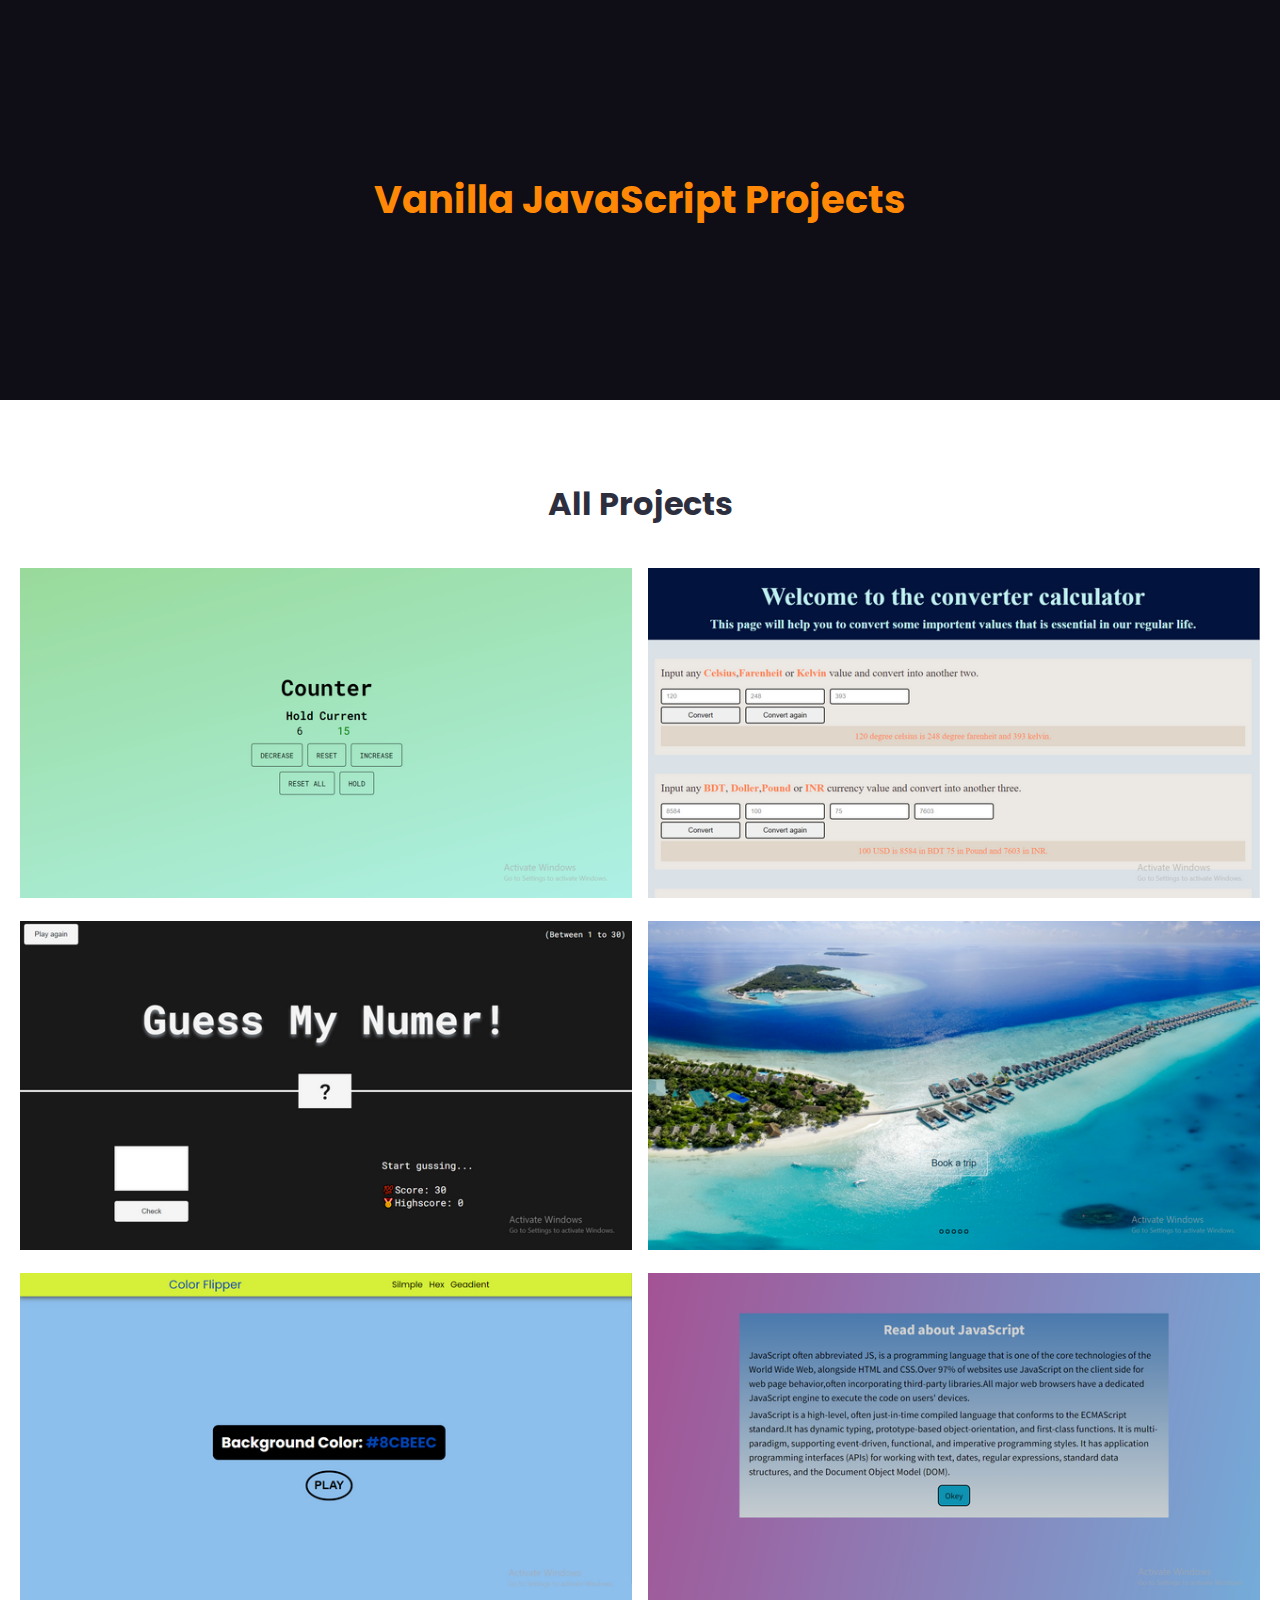
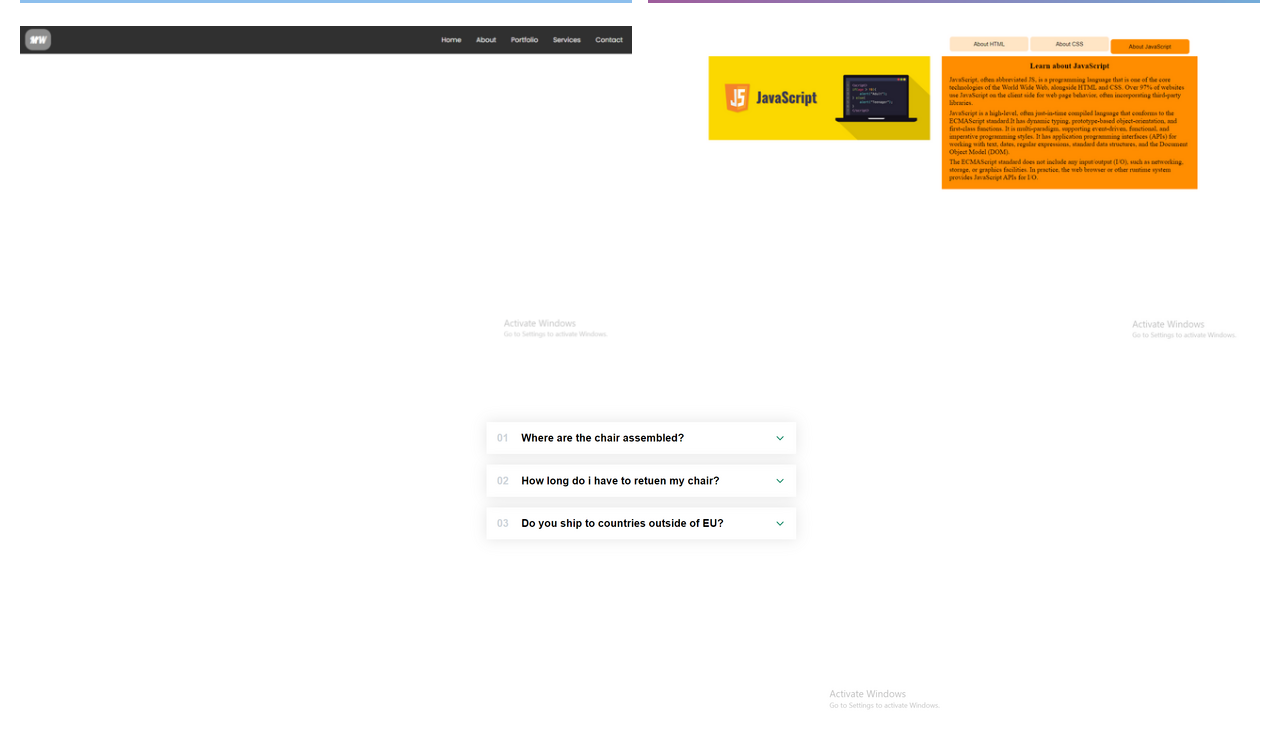
<file: index.html>
<!DOCTYPE html>
<html lang="en">
  <head>
    <meta charset="UTF-8" />
    <meta http-equiv="X-UA-Compatible" content="IE=edge" />
    <meta name="viewport" content="width=device-width, initial-scale=1.0" />
    <link rel="shortcut icon" href="./img/js-logo.png" type="image/x-icon" />
    <link rel="stylesheet" href="./style.css" />
    <title>JS Projects</title>
  </head>
  <body>
    <header class="header">
      <h1 class="main-heading">Vanilla JavaScript Projects</h1>
    </header>
    <main class="all-projects">
      <h2 class="section-heading">All Projects</h2>
      <section class="project-container">
        <figure class="project">
          <a href="./counter/index.html" target="_blank"
            ><img src="./img/counter.png" alt="Color flipper" class="img"
          /></a>
        </figure>
        <figure class="project">
          <a href="./converter-calculator/" target="_blank"
            ><img
              src="./img/converter-calculator.png"
              alt="Model window"
              class="img"
          /></a>
        </figure>
      </section>
      <section class="project-container">
        <figure class="project">
          <a href="./guess-my-number/index.html" target="_blank"
            ><img
              src="./img/guess-my-number.png"
              alt="Guess my number game"
              class="img"
          /></a>
        </figure>
        <figure class="project">
          <a href="./background-slider/index.html" target="_blank"
            ><img
              src="./img/background-slider.png"
              alt="Background slider"
              class="img"
          /></a>
        </figure>
      </section>
      <section class="project-container">
        <figure class="project">
          <a href="./color-flipper/index.html" target="_blank"
            ><img src="./img/color-flipper.png" alt="Color flipper" class="img"
          /></a>
        </figure>
        <figure class="project">
          <a href="./model-window/index.html" target="_blank"
            ><img src="./img/model-window.png" alt="Model window" class="img"
          /></a>
        </figure>
      </section>
      <section class="project-container">
        <figure class="project">
          <a href="./responsive-navbar/index.html" target="_blank"
            ><img
              src="./img/responsive-navbar.png"
              alt="Color flipper"
              class="img"
          /></a>
        </figure>
        <figure class="project">
          <a href="./tabbed-component/index.html" target="_blank"
            ><img
              src="./img/tabbed__component.png"
              alt="Color flipper"
              class="img"
          /></a>
        </figure>
      </section>
      <section class="project-container">
        <figure class="project">
          <a href="./accordion-component/index.html" target="_blank"
            ><img src="./img/accordion.png" alt="Color flipper" class="img"
          /></a>
        </figure>
      </section>
    </main>
  </body>
</html>
</file>
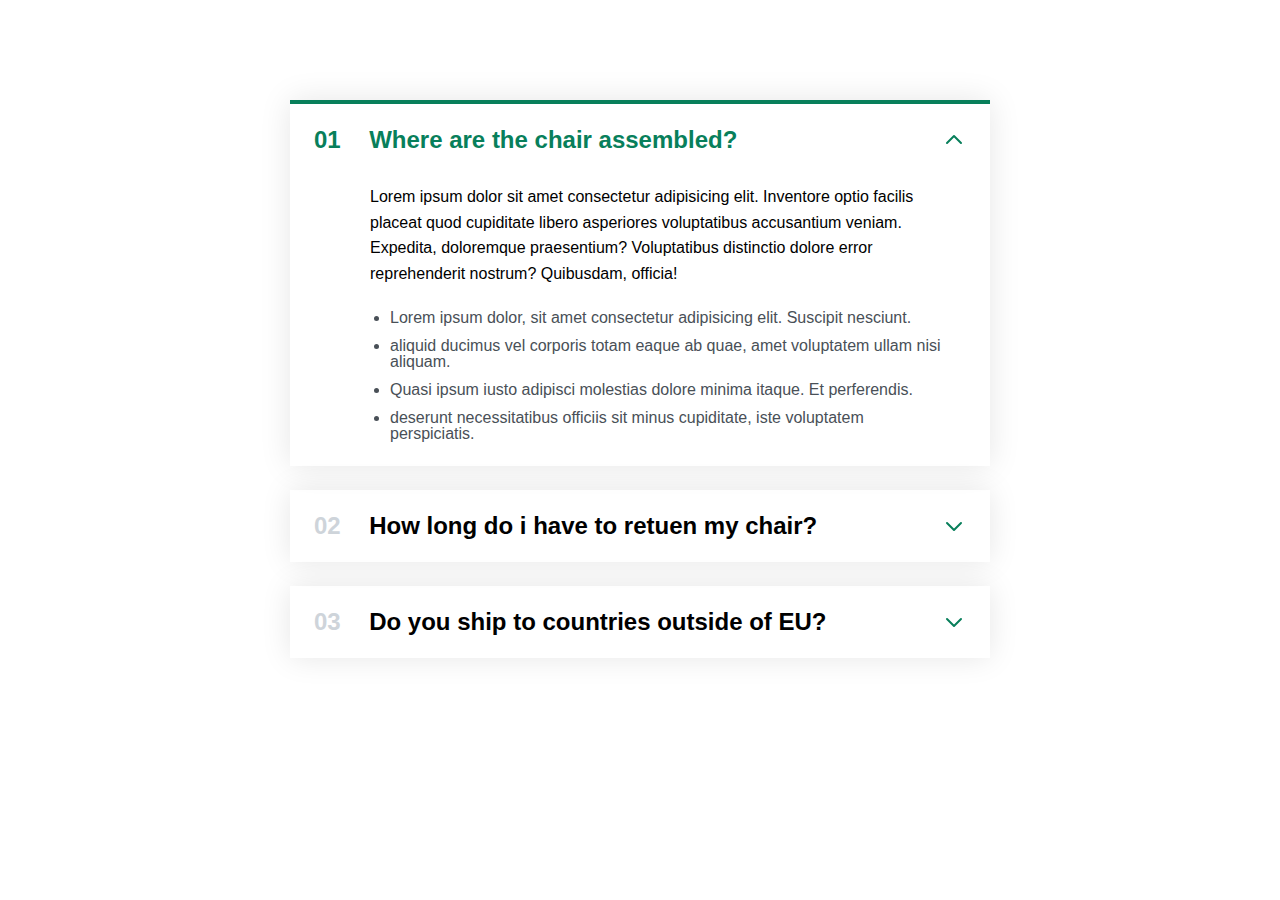
<file: accordion-component/index.html>
<!DOCTYPE html>
<html lang="en">
  <head>
    <meta charset="UTF-8" />
    <meta http-equiv="X-UA-Compatible" content="IE=edge" />
    <meta name="viewport" content="width=device-width, initial-scale=1.0" />
    <link rel="stylesheet" href="./style.css" />
    <title>Accordion Component</title>
  </head>
  <body>
    <div class="accordion">
      <div class="accordion-items accordion__item-0 open">
        <header class="accordion-header" data-accordion="0">
          <div class="accordion-heading">
            <span class="number">01</span>
            <span class="text">Where are the chair assembled?</span>
          </div>
          <svg
            xmlns="http://www.w3.org/2000/svg"
            class="icon"
            fill="none"
            viewBox="0 0 24 24"
            stroke="currentColor"
            stroke-width="2"
          >
            <path
              stroke-linecap="round"
              stroke-linejoin="round"
              d="M19 9l-7 7-7-7"
            />
          </svg>
        </header>
        <div class="hidden-box">
          <p>
            Lorem ipsum dolor sit amet consectetur adipisicing elit. Inventore
            optio facilis placeat quod cupiditate libero asperiores voluptatibus
            accusantium veniam. Expedita, doloremque praesentium? Voluptatibus
            distinctio dolore error reprehenderit nostrum? Quibusdam, officia!
          </p>
          <ul>
            <li>
              Lorem ipsum dolor, sit amet consectetur adipisicing elit. Suscipit
              nesciunt.
            </li>
            <li>
              aliquid ducimus vel corporis totam eaque ab quae, amet voluptatem
              ullam nisi aliquam.
            </li>
            <li>
              Quasi ipsum iusto adipisci molestias dolore minima itaque. Et
              perferendis.
            </li>
            <li>
              deserunt necessitatibus officiis sit minus cupiditate, iste
              voluptatem perspiciatis.
            </li>
          </ul>
        </div>
      </div>

      <div class="accordion-items accordion__item-1">
        <header class="accordion-header" data-accordion="1">
          <div class="accordion-heading">
            <span class="number">02</span>
            <span class="text">How long do i have to retuen my chair?</span>
          </div>
          <svg
            xmlns="http://www.w3.org/2000/svg"
            class="icon"
            fill="none"
            viewBox="0 0 24 24"
            stroke="currentColor"
            stroke-width="2"
          >
            <path
              stroke-linecap="round"
              stroke-linejoin="round"
              d="M19 9l-7 7-7-7"
            />
          </svg>
        </header>
        <div class="hidden-box">
          <p>
            Lorem ipsum dolor sit amet consectetur adipisicing elit. Inventore
            optio facilis placeat quod cupiditate libero asperiores voluptatibus
            accusantium veniam. Expedita, doloremque praesentium? Voluptatibus
            distinctio dolore error reprehenderit nostrum? Quibusdam, officia!
          </p>
          <ul>
            <li>
              Lorem ipsum dolor, sit amet consectetur adipisicing elit. Suscipit
              nesciunt.
            </li>
            <li>
              aliquid ducimus vel corporis totam eaque ab quae, amet voluptatem
              ullam nisi aliquam.
            </li>
            <li>
              Quasi ipsum iusto adipisci molestias dolore minima itaque. Et
              perferendis.
            </li>
            <li>
              deserunt necessitatibus officiis sit minus cupiditate, iste
              voluptatem perspiciatis.
            </li>
          </ul>
        </div>
      </div>

      <div class="accordion-items accordion__item-2">
        <header class="accordion-header" data-accordion="2">
          <div class="accordion-heading">
            <span class="number">03</span>
            <span class="text">Do you ship to countries outside of EU?</span>
          </div>
          <svg
            xmlns="http://www.w3.org/2000/svg"
            class="icon"
            fill="none"
            viewBox="0 0 24 24"
            stroke="currentColor"
            stroke-width="2"
          >
            <path
              stroke-linecap="round"
              stroke-linejoin="round"
              d="M19 9l-7 7-7-7"
            />
          </svg>
        </header>
        <div class="hidden-box">
          <p>
            Lorem ipsum dolor sit amet consectetur adipisicing elit. Inventore
            optio facilis placeat quod cupiditate libero asperiores voluptatibus
            accusantium veniam. Expedita, doloremque praesentium? Voluptatibus
            distinctio dolore error reprehenderit nostrum? Quibusdam, officia!
          </p>
          <ul>
            <li>
              Lorem ipsum dolor, sit amet consectetur adipisicing elit. Suscipit
              nesciunt.
            </li>
            <li>
              aliquid ducimus vel corporis totam eaque ab quae, amet voluptatem
              ullam nisi aliquam.
            </li>
            <li>
              Quasi ipsum iusto adipisci molestias dolore minima itaque. Et
              perferendis.
            </li>
            <li>
              deserunt necessitatibus officiis sit minus cupiditate, iste
              voluptatem perspiciatis.
            </li>
          </ul>
        </div>
      </div>
    </div>

    <script src="./script.js"></script>
  </body>
</html>
</file>
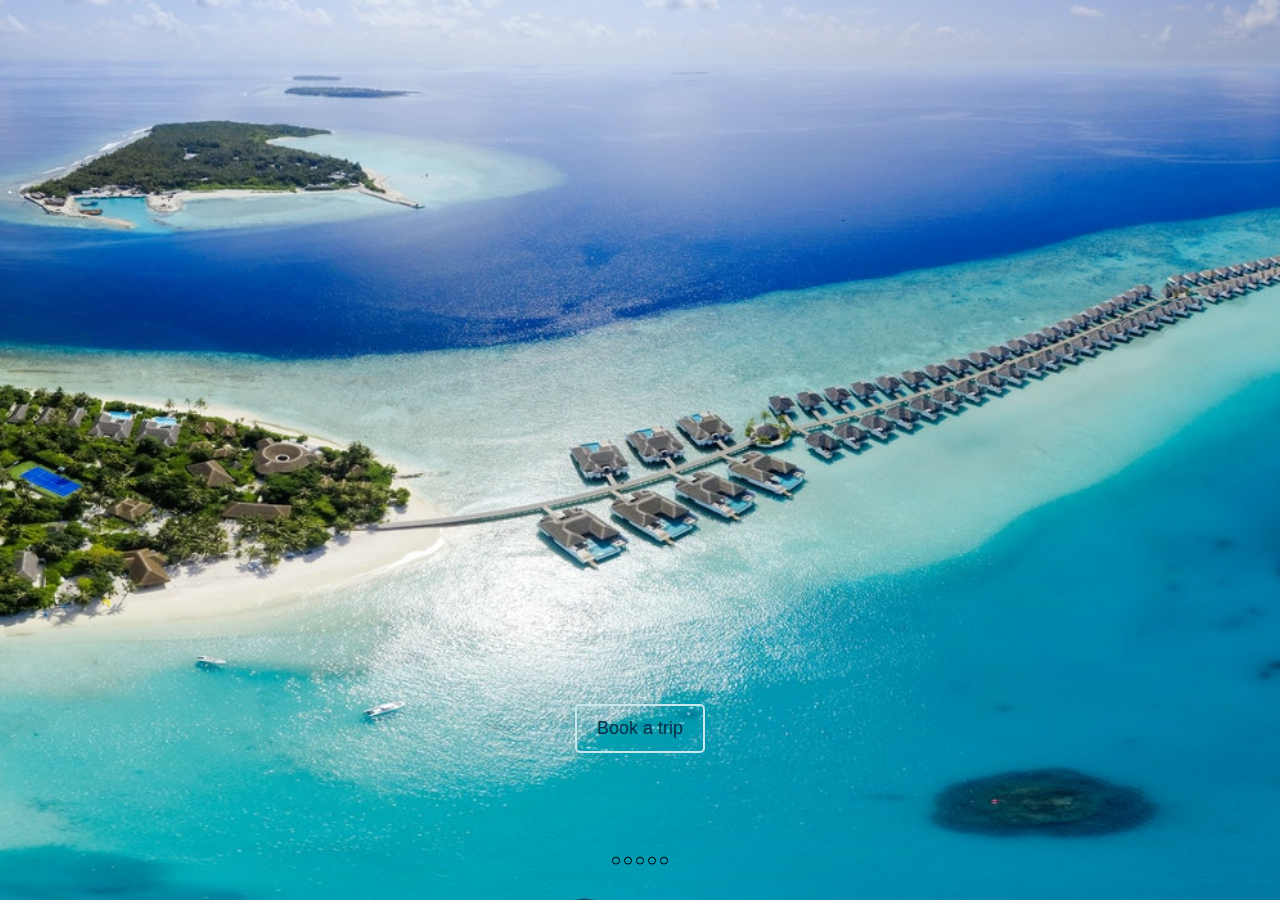
<file: background-slider/index.html>
<!DOCTYPE html>
<html lang="en">
  <head>
    <meta charset="UTF-8" />
    <meta http-equiv="X-UA-Compatible" content="IE=edge" />
    <meta name="viewport" content="width=device-width, initial-scale=1.0" />
    <link rel="stylesheet" href="./style.css">
    <title>Background slider</title>
  </head>
  <body>
    <header class="hero-banner">
      <button class="btn">Book a trip</button>
      <div class="slider-btn-container">
        <button class='slider-btn'></button>
        <button class="slider-btn"></button>
        <button class="slider-btn"></button>
        <button class="slider-btn"></button>
        <button class="slider-btn"></button>
      </div>
    </header>
    <script src="./script.js"></script>
  </body>
</html>
</file>
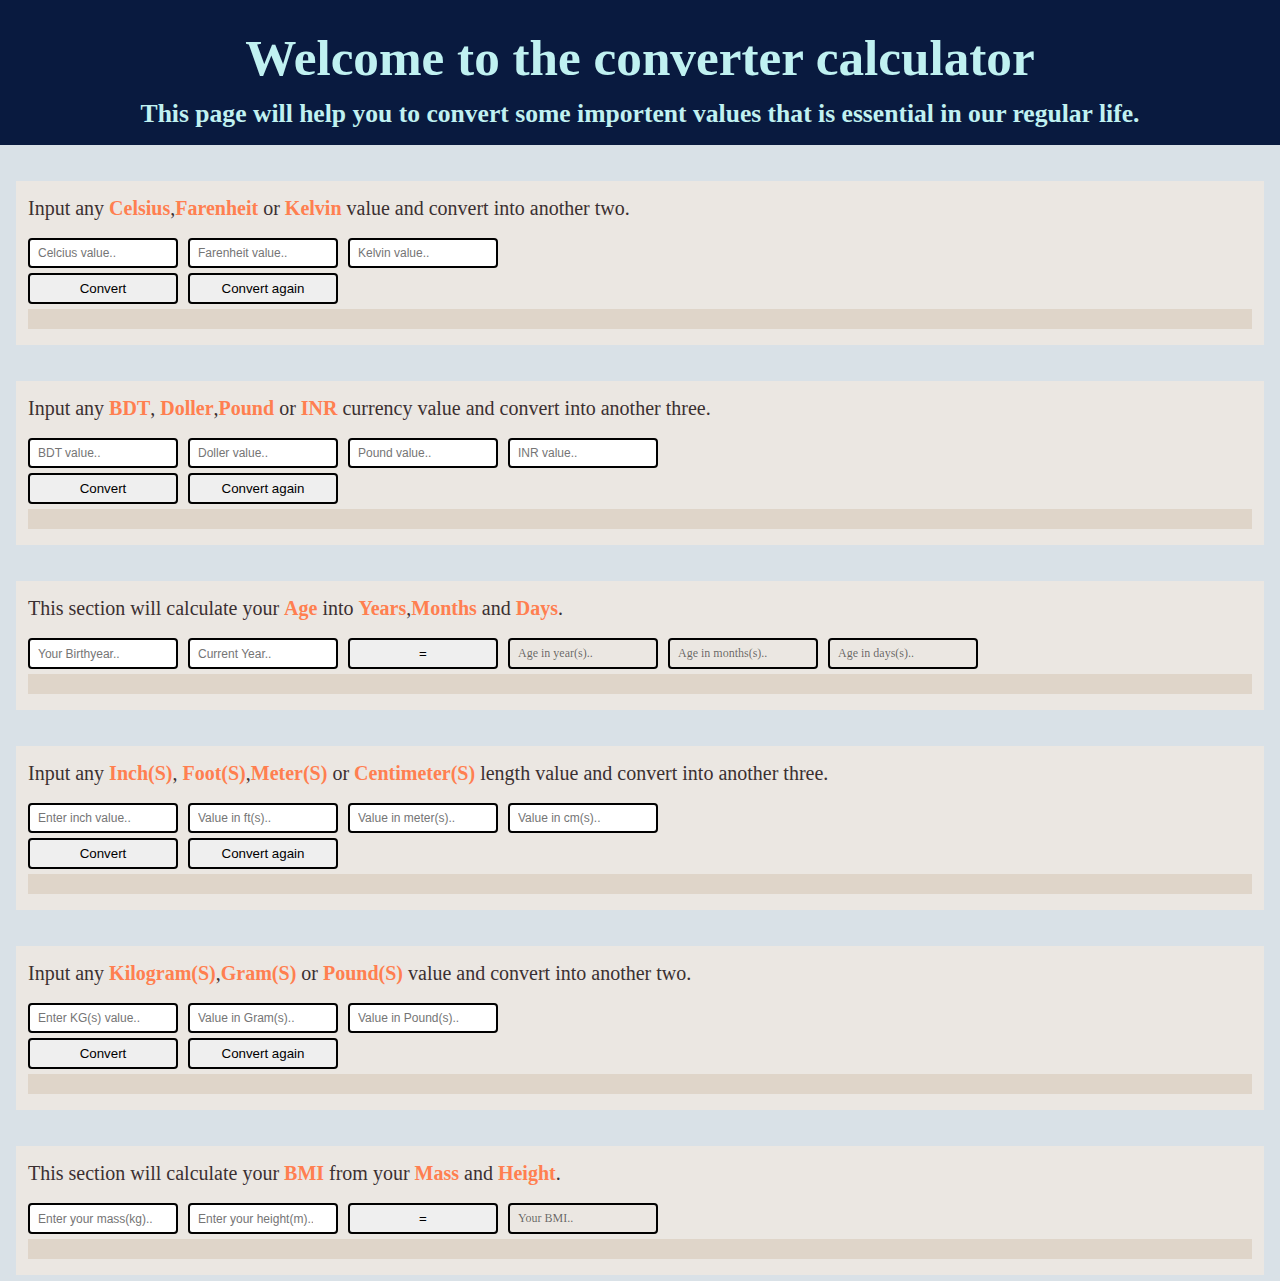
<file: converter-calculator/index.html>
<!DOCTYPE html>
<html lang="en">
  <head>
    <meta charset="UTF-8" />
    <meta http-equiv="X-UA-Compatible" content="IE=edge" />
    <meta name="viewport" content="width=device-width, initial-scale=1.0" />
    <title>Converter Calculator</title>
    <link rel="stylesheet" href="./style.css" />
  </head>
  <body>
    <header>
      <h1>Welcome to the converter calculator</h1>
      <h3 class="sub-heading">
        This page will help you to convert some importent values that is
        essential in our regular life.
      </h3>
    </header>
    <main>

      <!-- Temperature converter -->

      <section class="section">
        <h5 class="sec-heading">
          Input any <span class="highlighter">celsius</span>,<span
            class="highlighter"
            >farenheit</span
          >
          or <span class="highlighter">kelvin</span> value and convert into
          another two.
        </h5>
        <div class="container temp">
          <input
            type="number"
            class="box celcius-value"
            placeholder="Celcius value.."
          />
          <input
            type="number"
            class="box farenheit-value"
            placeholder="Farenheit value.."
          />
          <input
            type="number"
            class="box kelvin-value"
            placeholder="Kelvin value.."
          />
        </div>
        <div class="btn-container">
          <button class="btn convert-temp">Convert</button>
          <input type="button" value="Convert again" class="btn relode-temp">
        </div>
        <p class="result show-temp"></p>
      </section>

      <!-- Currency converter -->

      <section class="section">
        <h5 class="sec-heading">
          Input any  
          <span class="highlighter">BDT</span>,
          <span class="highlighter">doller</span>,<span class="highlighter"
            >pound</span
          >
          or <span class="highlighter">INR</span> currency value and convert into another three.
        </h5>
        <div class="container currency">
          <input type="number" class="box bdt" placeholder="BDT value.." />
          <input type="number" class="box doller" placeholder="Doller value..">
          <input type="number" class="box pound" placeholder="Pound value..">
          <input type="number" class="box inr" placeholder="INR value..">
        </div>
        <div class="btn-container">
          <button class="btn convert-currency">Convert</button>
          <input type="button" value="Convert again" class="btn relode-currency">
        </div>
        <p class="result show-currency"></p>
      </section>

      <!-- Age calculator -->

      <section class="section">
        <h5 class="sec-heading">
          This section will calculate your
          <span class="highlighter given">age</span> into
          <span class="highlighter">years</span>,<span class="highlighter"
            >months</span
          >
          and <span class="highlighter">days</span>.
        </h5>
        <div class="container age">
          <input
            type="number"
            class="box birth-year"
            placeholder="Your Birthyear.."
          />
          <input
            type="number"
            class="box current-year"
            placeholder="Current Year.."
          />
          <button class="btn calculate-age">=</button>
          <div class="box years">Age in year(s)..</div>
          <div class="box months">Age in months(s)..</div>
          <div class="box days">Age in days(s)..</div>
        </div>
        <p class="result show-age"></p>
      </section>

      <!-- Length converter  -->

      <section class="section">
        <h5 class="sec-heading">
          Input any 
          <span class="highlighter">inch(s)</span>,
          <span class="highlighter">foot(s)</span>,<span class="highlighter"
            >meter(s)</span
          >
          or <span class="highlighter">centimeter(s)</span> length value and convert into another three.
        </h5>
        <div class="container length">
          <input
            type="number"
            class="box inch"
            placeholder="Enter inch value.."
          />
          <input type="number" class="box foot" placeholder="Value in ft(s)..">
          <input type="number" class="box merer" placeholder="Value in meter(s)..">
          <input type="number" class="box centimeter" placeholder="Value in cm(s)..">
        </div>
        <div class="btn-container">
          <button class="btn calculate-length">Convert</button>
          <input type="button" value="Convert again" class="btn relode-length">
        </div>
        <p class="result show-length"></p>
      </section>

      <!-- Mass converter -->

      <section class="section">
        <h5 class="sec-heading">
          Input any 
          <span class="highlighter">Kilogram(s)</span>,<span class="highlighter"
            >gram(s)</span
          >
          or <span class="highlighter">pound(s)</span> value and convert into another two.
        </h5>
        <div class="container mass">
          <input
            type="number"
            class="box kg"
            placeholder="Enter KG(s) value.."
          />
          <input type="number" class="box gram" placeholder="Value in Gram(s)..">
          <input type="number" class="box m-pound" placeholder="Value in Pound(s)..">
        </div>
        <div class="btn-container">
          <button class="btn calculate-mass">Convert</button>
          <input type="button" value="Convert again" class="btn relode-mass"/>
        </div>
        </div>
        <p class="result show-mass"></p>
      </section>

      <!-- BMI calculator -->

      <section class="section last">
        <h5 class="sec-heading">
          This section will calculate your
          <span class="highlighter given">BMI</span> from your
          <span class="highlighter">mass</span> and
          <span class="highlighter">height</span>.
        </h5>
        <div class="container bmi-calc">
          <input
            type="number"
            class="box mas"
            placeholder="Enter your mass(kg).."
          />
          <input
            type="number"
            class="box height"
            placeholder="Enter your height(m).."
          />
          <button class="btn calculate-bmi">=</button>
          <div class="box bmi">Your BMI..</div>
        </div>
        <p class="result show-bmi"></p>
      </section>
    </main>
    <script src="./script.js"></script>
  </body>
</html>
</file>
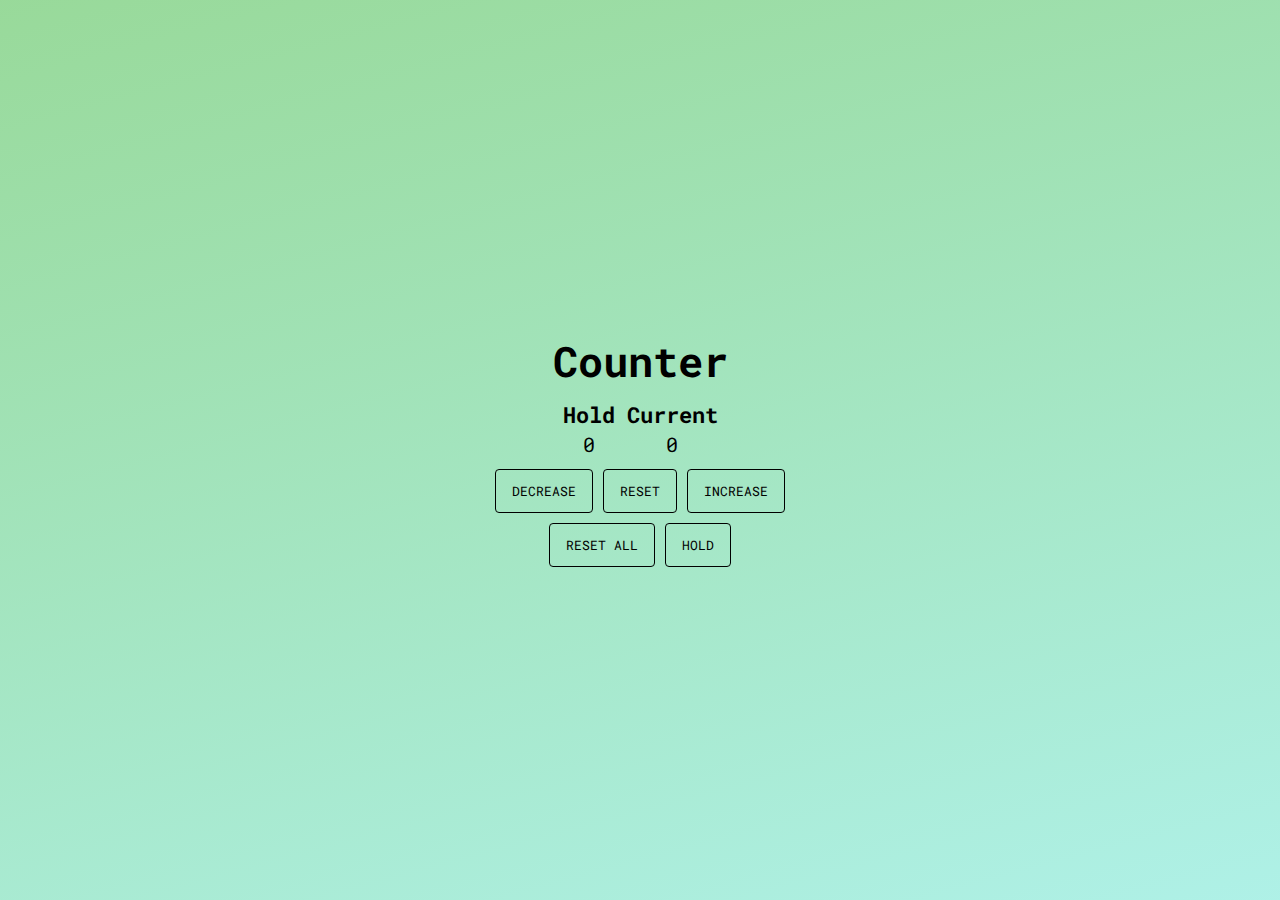
<file: counter/index.html>
<!DOCTYPE html>
<html lang="en">
  <head>
    <meta charset="UTF-8" />
    <meta http-equiv="X-UA-Compatible" content="IE=edge" />
    <meta name="viewport" content="width=device-width, initial-scale=1.0" />
    <link rel="stylesheet" href="style.css" />
    <title>Counter</title>
  </head>
  <body>
    <div class="container">
      <h3 class="counter">Counter</h3>
      <table>
        <tr>
          <th>Hold</th>
          <th>Current</th>
        </tr>
        <tr>
          <td class="hold">0</td>
          <td class="current">0</td>
        </tr>
      </table>
      <div class="btn-container">
        <button class="btn decrease">decrease</button>
        <button class="btn reset">reset</button>
        <button class="btn increase">increase</button>
      </div>
      <div class="btn-container">
        <button class="btn reset-all">reset all</button>
        <button class="btn hold-btn">hold</button>
      </div>
    </div>
    <script src="./script.js"></script>
  </body>
</html>
</file>
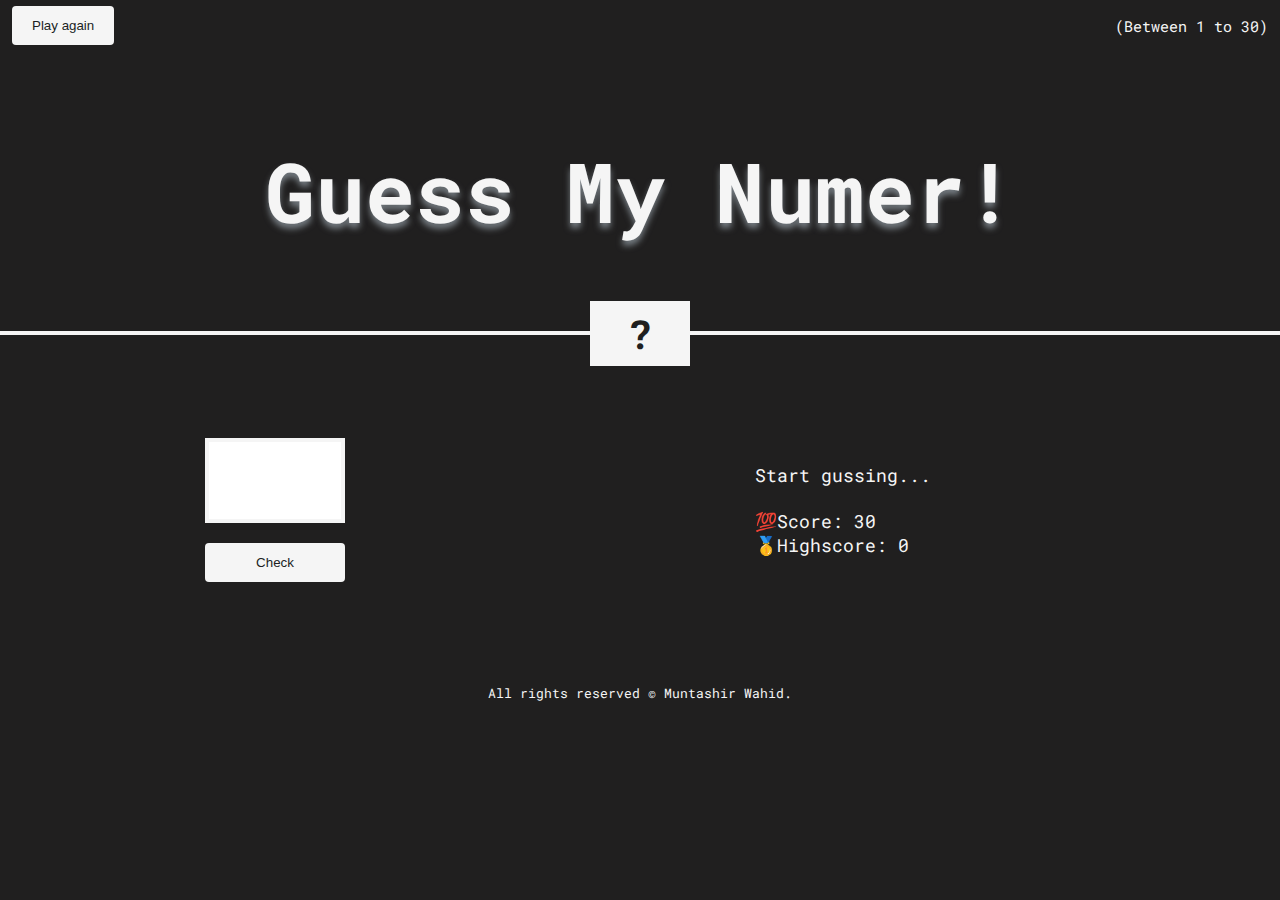
<file: guess-my-number/index.html>
<!DOCTYPE html>
<html lang="en">
  <head>
    <meta charset="UTF-8" />
    <meta http-equiv="X-UA-Compatible" content="IE=edge" />
    <meta name="viewport" content="width=device-width, initial-scale=1.0" />
    <title>🎮Guess My Number Game🎮</title>
    <link rel="stylesheet" href="./style.css" />
  </head>
  <body>
    <header class="header">
      <div class="top">
        <button class="btn restart">Play again</button>
        <p class="game-scope">(Between 1 to 30)</p>
      </div>
      <h1>guess my numer!</h1>
      <div class="secret-num-container"><span class="secret-num">?</span></div>
      <section class="win-prompt hidden">
        <h4 class="prompt-heading">Congrats!!🥳👏</h4>
        <p class="prompt-para">You have won the game.🏆</p>
      </section>
      <section class="loose-prompt hidden">
        <h4 class="prompt-heading">Opps!!☹</h4>
        <p class="prompt-para">You have lost the game.👎</p>
      </section>
    </header>
    <main>
      <section class="input-section">
        <input type="number" max="30" min="1" name="guess" class="guess-num" />
        <button class="btn check">Check</button>
      </section>
      <section class="result-section">
        <p class="message">Start gussing...</p>
        <p>💯Score: <span class="score">30</span></p>
        <p>🥇Highscore: <span class="highscore">0</span></p>
      </section>
    </main>
    <footer>
      <p>All rights reserved © Muntashir Wahid.</p>
    </footer>

    <script src="./script.js"></script>
  </body>
</html>
</file>
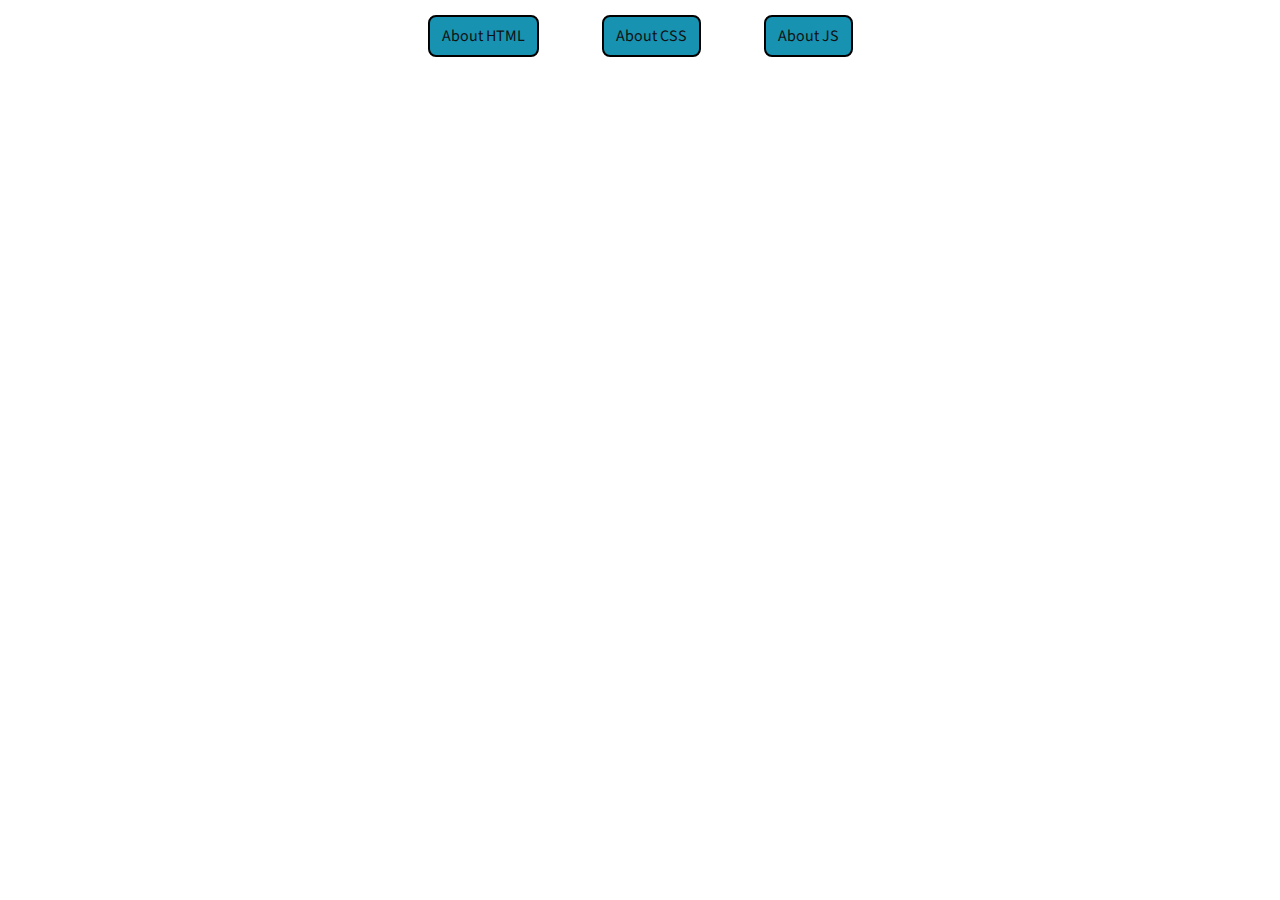
<file: model-window/index.html>
<!DOCTYPE html>
<html lang="en">
  <head>
    <meta charset="UTF-8" />
    <meta name="viewport" content="width=device-width, initial-scale=1.0" />
    <meta http-equiv="X-UA-Compatible" content="ie=edge" />
    <link rel="stylesheet" href="style.css" />
    <title>Modal window</title>
  </head>
  <body>
    <div class="btn-container">
      <button class="btn show-btn">About HTML</button>
      <button class="btn show-btn">About CSS</button>
      <button class="btn show-btn">About JS</button>
    </div>

    <div class="container">
      <section class="about hidden">
        <h2 class="heading">Read about HTML</h2>
        <p>
          The HyperText Markup Language, or HTML is the standard markup language
          for documents designed to be displayed in a web browser. It can be
          assisted by technologies such as Cascading Style Sheets (CSS) and
          scripting languages such as JavaScript
        </p>
        <p>
          Web browsers receive HTML documents from a web server or from local
          storage and render the documents into multimedia web pages. HTML
          describes the structure of a web page semantically and originally
          included cues for the appearance of the document.
        </p>
        <button class="btn close-btn" title="Or press ESC key">Okey</button>
      </section>
      <section class="about hidden">
        <h2 class="heading">Read About CSS</h2>
        <p>
          Cascading Style Sheets (CSS) is a style sheet language used for
          describing the presentation of a document written in a markup language
          such as HTML.CSS is a cornerstone technology of the World Wide Web,
          alongside HTML and JavaScript.
        </p>
        <p>
          CSS is designed to enable the separation of presentation and content,
          including layout, colors, and fonts.This separation can improve
          content accessibility; provide more flexibility and control in the
          specification of presentation characteristics; enable multiple web
          pages to share formatting by specifying the relevant CSS in a separate
          .css file, which reduces complexity and repetition in the structural
          content; and enable the .css file to be cached to improve the page
          load speed between the pages that share the file and its formatting.
        </p>
        <button class="btn close-btn" title="Or press ESC key">Okey</button>
      </section>
      <section class="about hidden">
        <h2 class="heading">Read about JavaScript</h2>
        <p>
          JavaScript often abbreviated JS, is a programming language that is one
          of the core technologies of the World Wide Web, alongside HTML and
          CSS.Over 97% of websites use JavaScript on the client side for web
          page behavior,often incorporating third-party libraries.All major web
          browsers have a dedicated JavaScript engine to execute the code on
          users' devices.
        </p>
        <p>
          JavaScript is a high-level, often just-in-time compiled language that
          conforms to the ECMAScript standard.It has dynamic typing,
          prototype-based object-orientation, and first-class functions. It is
          multi-paradigm, supporting event-driven, functional, and imperative
          programming styles. It has application programming interfaces (APIs)
          for working with text, dates, regular expressions, standard data
          structures, and the Document Object Model (DOM).
        </p>
        <button class="btn close-btn" title="Or press ESC key">Okey</button>
      </section>
    </div>
    <div class="overlay hidden"></div>
    <script src="script.js"></script>
  </body>
</html>
</file>
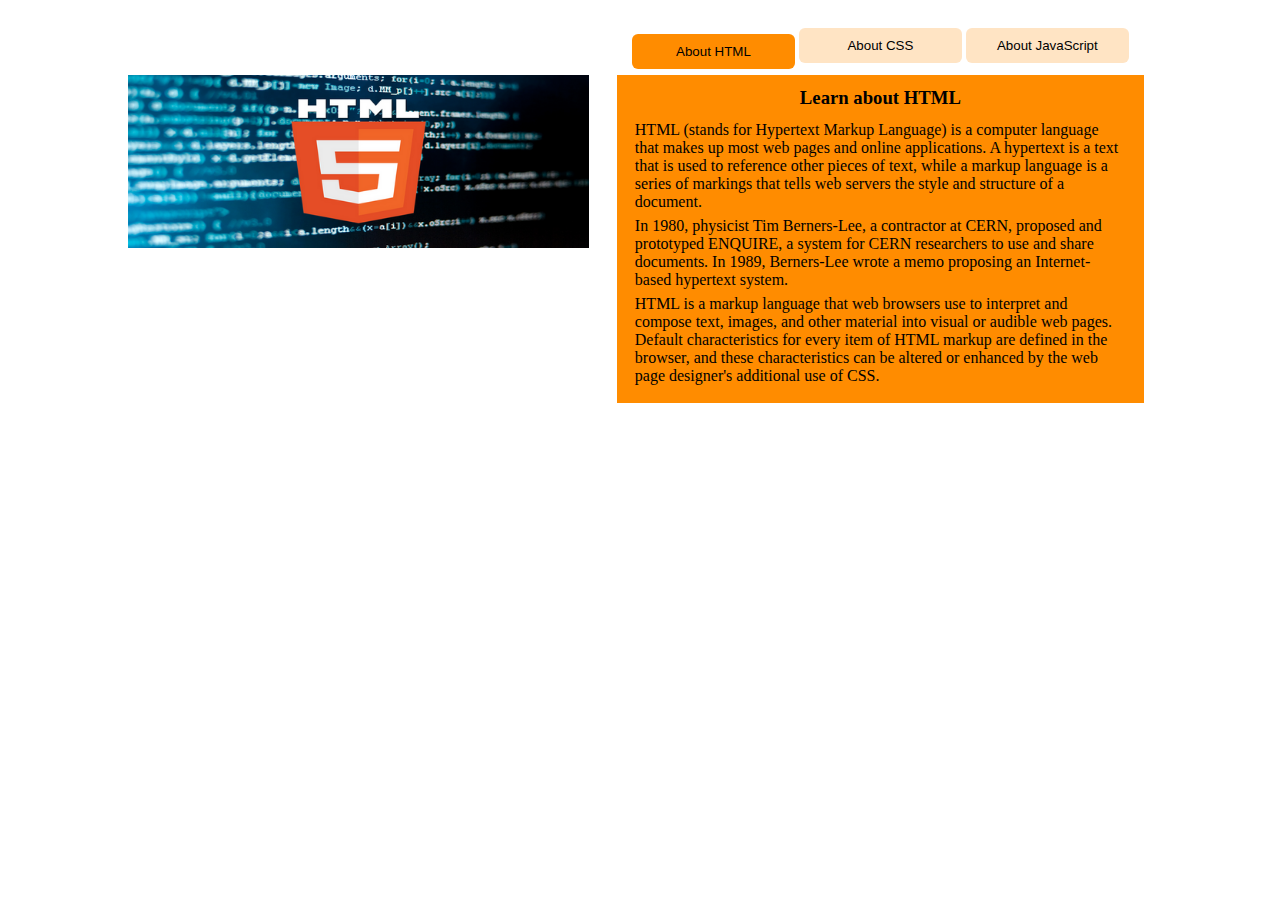
<file: tabbed-component/index.html>
<!DOCTYPE html>
<html lang="en">
  <head>
    <meta charset="UTF-8" />
    <meta http-equiv="X-UA-Compatible" content="IE=edge" />
    <meta name="viewport" content="width=device-width, initial-scale=1.0" />
    <link rel="stylesheet" href="./style.css" />
    <title>Tab component</title>
  </head>
  <body>
    <div class="container">
      <div class="tab-img-container">
        <img
          src="./img/html.png"
          alt="HTML"
          class="tab-img tab-img__html tab-img__active"
        />
        <img src="./img/css.png" alt="CSS" class="tab-img tab-img__css" />
        <img src="./img/js.png" alt="JavaScript" class="tab-img tab-img__js" />
      </div>
      <div class="tabs">
        <div class="tab__btn-container">
          <button data-tab="html" class="btn btn__active">About HTML</button>
          <button data-tab="css" class="btn">About CSS</button>
          <button data-tab="js" class="btn">About JavaScript</button>
        </div>
        <div class="tab-container tab-container__html tab-container__active">
          <h3 class="content-heading">Learn about HTML</h3>
          <div class="tab-content">
            <p>
              HTML (stands for Hypertext Markup Language) is a computer language
              that makes up most web pages and online applications. A hypertext
              is a text that is used to reference other pieces of text, while a
              markup language is a series of markings that tells web servers the
              style and structure of a document.
            </p>
            <p>
              In 1980, physicist Tim Berners-Lee, a contractor at CERN, proposed
              and prototyped ENQUIRE, a system for CERN researchers to use and
              share documents. In 1989, Berners-Lee wrote a memo proposing an
              Internet-based hypertext system.
            </p>
            <p>
              HTML is a markup language that web browsers use to interpret and
              compose text, images, and other material into visual or audible
              web pages. Default characteristics for every item of HTML markup
              are defined in the browser, and these characteristics can be
              altered or enhanced by the web page designer's additional use of
              CSS.
            </p>
          </div>
        </div>

        <div class="tab-container tab-container__css">
          <h3 class="content-heading">Learn about CSS</h3>
          <div class="tab-content">
            <p>
              Cascading Style Sheets is a style sheet language used for
              describing the presentation of a document written in a markup
              language such as HTML. CSS is a cornerstone technology of the
              World Wide Web, alongside HTML and JavaScript.
            </p>
            <p>
              Separation of formatting and content also makes it feasible to
              present the same markup page in different styles for different
              rendering methods, such as on-screen, in print, by voice (via
              speech-based browser or screen reader), and on Braille-based
              tactile devices. CSS also has rules for alternate formatting if
              the content is accessed on a mobile device.
            </p>
            <p>
              The name cascading comes from the specified priority scheme to
              determine which style rule applies if more than one rule matches a
              particular element. This cascading priority scheme is predictable.
            </p>
          </div>
        </div>

        <div class="tab-container tab-container__js">
          <h3 class="content-heading">Learn about JavaScript</h3>
          <div class="tab-content">
            <p>
              JavaScript, often abbreviated JS, is a programming language that
              is one of the core technologies of the World Wide Web, alongside
              HTML and CSS. Over 97% of websites use JavaScript on the client
              side for web page behavior, often incorporating third-party
              libraries.
            </p>
            <p>
              JavaScript is a high-level, often just-in-time compiled language
              that conforms to the ECMAScript standard.It has dynamic typing,
              prototype-based object-orientation, and first-class functions. It
              is multi-paradigm, supporting event-driven, functional, and
              imperative programming styles. It has application programming
              interfaces (APIs) for working with text, dates, regular
              expressions, standard data structures, and the Document Object
              Model (DOM).
            </p>
            <p>
              The ECMAScript standard does not include any input/output (I/O),
              such as networking, storage, or graphics facilities. In practice,
              the web browser or other runtime system provides JavaScript APIs
              for I/O.
            </p>
          </div>
        </div>
      </div>
    </div>
    <script src="./script.js"></script>
  </body>
</html>
</file>
<file: style.css>
@import url('https://fonts.googleapis.com/css2?family=Poppins:ital,wght@0,100;0,200;0,300;0,400;0,500;0,600;0,700;0,800;0,900;1,100;1,200;1,300;1,400;1,500;1,600;1,700;1,800;1,900&display=swap');

* {
  margin: 0;
  padding: 0;
  box-sizing: border-box;
  border: none;
  outline: none;
}

body {
  font-family: 'Poppins', sans-serif;
  line-height: 1.5;
  color: black;
}

.header {
  width: 100%;
  height: 400px;
  background: #0f0e17;
  display: flex;
  justify-content: center;
  align-items: center;
}

.main-heading {
  font-size: 240%;
  text-align: center;
  color: #ff8906;
}

.all-projects {
  width: 100%;
  background-color: #fff;
  padding: 80px 20px 0;
}

.section-heading {
  font-size: 200%;
  color: #2e2f3e;
  text-align: center;
  margin-bottom: 40px;
}

.project-container {
  display: flex;
  justify-content: center;
  gap: 16px;
  margin-bottom: 16px;
}

.img {
  width: 100%;
  max-width: 650px;
}

@media screen and (max-width: 500px){
  .project-container {
    flex-wrap: wrap;
  }
}
</file>
<file: background-slider/style.css>
* {
  margin: 0;
  padding: 0;
  box-sizing: border-box;
  border: none;
  outline: none;
}

.hero-banner {
  height: 100vh;
  display: flex;
  flex-direction: column;
  justify-content: center;
  align-items: center;
  position: relative;
  transition: 1.2s;
  background: url('./img/maldives.jpg') no-repeat center center ;
  background-size: cover;
}

.btn {
  width: 130px;
  padding: 12px 6px;
  font-size: 18px;
  font-weight: 500;
  border-radius: 5px;
  background-color: transparent;
  color: #073149;
  border: 2px solid #c8e8ee;
  cursor: pointer;
  position: absolute;
  bottom: 0;
  transform: translateY(-300%);
}

.btn:hover {
  background-color: rgba(202, 189, 172, 0.575);
  transition: background-color .6s;
}

.slider-btn-container {
  position: absolute;
  bottom: 30px;
}

.slider-btn {
  width: 8px;
  height: 8px;
  border-radius: 50%;
  cursor: pointer;
  background-color: transparent;
  border: 1.5px solid black;
  transform: translateY(-30%);
  transition: background-color 1.2s;
}
</file>
<file: converter-calculator/style.css>
* {
  margin: 0;
  padding: 0;
  box-sizing: border-box;
}

body {
  background-color: rgb(217, 225, 231);
}

header {
  background-color: rgb(9, 26, 63);
  color: rgb(192, 241, 241);
  padding: 16px 8px;
}

h1 {
  font-size: 4vw;
  text-align: center;
  margin: 12px 0;
}

.sub-heading {
  text-align: center;
  font-size: 2vw;
}

.section {
  margin: 36px 16px;
  background-color: rgb(235, 231, 226);
  padding: 16px 12px;
}

.sec-heading {
  color: rgb(59, 48, 49);
  font-size: 20px;
  font-weight: 500;
  margin-bottom: 18px;
}

.highlighter {
  font-weight: 700;
  text-transform: capitalize;
  color: coral;
}

.container {
  display: flex;
  gap: 10px;
  margin-bottom: 5px;
}

.btn-container {
  display: flex;
  gap: 10px;
  margin-bottom: 5px;
}

.btn {
  border: 2px solid black;
  width: 150px;
  border-radius: 4px;
  cursor: pointer;
  padding: 6px 8px;
}

.box {
  border: 2px solid black;
  width: 150px;
  padding: 6px 8px;
  border-radius: 4px;
  font-size: 12px;
  font-weight: 500;
  color: rgba(0, 0, 0, 0.575);
}

.result {
  height: 10%;
  background-color: rgb(223, 213, 201);
  text-align: center;
  padding: 10px 4px;
  color: coral;
}

.last {
  margin-bottom: 6px;
}

@media screen and (max-width: 650px) {
  .container {
    flex-wrap: wrap;
  }
}
</file>
<file: counter/style.css>
@import url("https://fonts.googleapis.com/css2?family=Roboto+Mono:ital,wght@0,100;0,200;0,300;0,400;0,500;0,600;0,700;1,100;1,200;1,300;1,400;1,500;1,600;1,700&display=swap");

* {
  margin: 0;
  padding: 0;
  box-sizing: border-box;
  border: none;
  outline: none;
}

body {
  font-family: "Roboto Mono", monospace;
  width: 100%;
  background: linear-gradient(165deg, rgba(102, 199, 104, 0.671), rgba(138, 234, 220, 0.686));
}

.container {
  width: 100%;
  height: 100vh;
  display: flex;
  flex-direction: column;
  justify-content: center;
  align-items: center;
  gap: 10px;
}

.counter {
  font-size: 42px;
}

th {
  font-size: 22px;
  text-align: center;
}

td {
  font-size: 20px;
  text-align: center;
}

th:first-child,
td:first-child {
  padding-right: 10px;
  text-align: center;
}

.btn {
  font-family: inherit;
  display: inline-block;
  padding: 12px 16px;
  text-transform: uppercase;
  border: 1px solid black;
  border-radius: 4px;
  background-color: transparent;
  cursor: pointer;
  transition-property: background-color transform;
  transition: 0.5s;
}

.btn:hover {
  background-color: #b4b4b4;
}

.btn:active {
  transform: translateY(3px);
}
</file>
<file: guess-my-number/style.css>
@import url("https://fonts.googleapis.com/css2?family=Roboto+Mono:wght@100;200;300;400;500;600;700&display=swap");
* {
  margin: 0;
  padding: 0;
  box-sizing: border-box;
  border: none;
  outline: none;
}

:root {
  --black: #201f1f;
  --white: #f5f5f5;
}

body {
  background-color: var(--black);
  color: var(--white);
  font-family: "Roboto Mono", monospace;
  font-size: 18px;
  height: 100%;
}
.btn {
  background-color: var(--white);
  color: var(--black);
  padding: 12px 20px;
  border-radius: 4px;
  font-size: px;
  font-weight: 500;
  cursor: pointer;
}

.header {
  position: relative;
}

.top {
  display: flex;
  justify-content: space-between;
  align-items: center;
  padding: 6px 12px;
  margin-bottom: 85px;
}

.game-scope {
  color: var(--white);
  font-size: 15px;
}

h1 {
  font-size: 6.5vw;
  text-align: center;
  text-transform: capitalize;
  text-shadow: 0px 5px 6px rgb(118, 125, 131);
  padding: 0 16px;
  margin-bottom: 85px;
}

.secret-num-container {
  width: 100%;
  height: 4px;
  background-color: var(--white);
  display: flex;
  justify-content: center;
  align-items: center;
}

.secret-num {
  height: 65px;
  width: 100px;
  background-color: var(--white);
  color: var(--black);
  display: flex;
  justify-content: center;
  align-items: center;
  font-size: 40px;
  font-weight: 700;
}

.win-prompt,
.loose-prompt {
  position: absolute;
  width: 25%;
  height: 30%;
  padding: 0.5% 1%;
  background-color: var(--black);
  top: 0;
  transform: translate(140%, 30%);
  text-align: center;
}

.loose-prompt {
  z-index: -1;
}

.prompt-heading {
  margin-bottom: 2%;
  font-size: 1.8vw;
  font-weight: 600;
}

.prompt-para {
  font-size: 1.2vw;
}

.hidden {
  display: none;
}

main {
  /* background-color: red; */
  height: 350px;
  display: flex;
  justify-content: space-around;
  align-items: center;
}

.input-section {
  display: flex;
  flex-direction: column;
  justify-content: center;
  gap: 20px;
  /* flex: 0 0 auto; */
}

.result-section {
  flex-basis: 25%;
}

.guess-num {
  width: 140px;
  height: 85px;
  font-size: 40px;
  padding: 8px 18px;
  text-align: center;
  border: 4px solid var(--white);
}

.guess-num:focus {
  outline: 2px inset var(--white);
}

.message {
  margin-bottom: 22px;
}

footer > p {
  font-size: 1vw;
  text-align: center;
}

@media (max-width: 650px) {
  main {
    flex-direction: column;
    justify-content: flex-end;
    gap: 40px;
    margin-bottom: 30px;
  }
}

@media (max-width: 450px) {
  .win-prompt,
  .loose-prompt {
    height: 20%;
    top: 0;
    transform: translate(145%, 100%);
  }
  .prompt-heading {
    margin-bottom: 3%;
    font-size: 2vw;
  }
  .prompt-para {
    font-size: 1.6vw;
  }
}
</file>
<file: model-window/style.css>
@import url("https://fonts.googleapis.com/css2?family=Source+Sans+Pro:ital,wght@0,200;0,300;0,400;0,600;0,700;0,900;1,200;1,300;1,400;1,600;1,700;1,900&display=swap");
* {
  margin: 0;
  padding: 0;
  box-sizing: border-box;
  border: none;
  outline: none;
}

body {
  font-family: "Source Sans Pro", sans-serif;
  line-height: 1.5;
  color: black;
  font-size: 18px;
  width: 100%;
  height: 90vh;
}

.btn-container {
  margin: 15px 10px 25px;
  display: flex;
  justify-content: center;
  gap: 5%;
  z-index: 1;
}

.btn {
  font-family: inherit;
  font-size: 16px;
  display: inline-block;
  border: 2px solid black;
  padding: 8px 12px;
  max-width: 120px;
  max-height: 80px;
  cursor: pointer;
  background-color: #1792b1;
  color: #101111;
  border-radius: 8px;
}

.container {
  position: relative;
  display: flex;
  justify-content: center;
  height: 90vh;
}

.about {
  width: 70%;
  max-width: 900px;
  max-height: 500px;
  position: absolute;
  z-index: 10;
  background: linear-gradient(0deg, #c5cccf, #4c79ab);
  padding: 10px 18px;
}

.heading {
  text-align: center;
  margin-bottom: 15px;
  color: #d1d1d1;
}

.about .btn {
  display: block;
  margin: 12px auto;
}

.about p {
  margin-bottom: 5px;
}

.hidden {
  display: none;
}

.overlay {
  width: 100%;
  height: 105vh;
  position: absolute;
  top: 0;
  left: 0;
  background: linear-gradient(102deg, #a35494, #73abd9);
  z-index: 5;
}

@media screen and (max-width: 768px) {
  .about {
    overflow-y: scroll;
  }
}
</file>
<file: tabbed-component/style.css>
* {
  box-sizing: border-box;
  margin: 0;
  padding: 0;
  border: none;
  outline: none;
}

body {
  width: 100%;
}

.container {
  width: 80%;
  margin: 20px auto;
  display: flex;
  justify-content: center;
  align-items: flex-start;
  gap: 20px;
}

.tab-img-container {
  margin-top: 55px;
  flex: 0 0 45%;
}

.tab-img {
  display: none;
  width: 100%;
}

.tab-img__active {
  display: block;
}

.tabs {
  flex: 55%;
}

.tab__btn-container {
  margin-top: 8px;
  display: flex;
  justify-content: center;
  gap: 4px;
}

.btn {
  background-color: bisque;
  display: inline-block;
  width: 30%;
  padding: 10px 20px;
  border-radius: 6px;
  cursor: pointer;
  transition: transform 0.5s;
}

.tab-container {
  display: none;
  background-color: darkorange;
  margin: 12px 8px;
  padding: 12px 18px;
}

.content-heading {
  text-align: center;
  margin-bottom: 12px;
}

.tab-container p {
  margin-bottom: 6px;
}

.btn__active {
  background-color: darkorange;
  transform: translateY(6px);
}

.tab-container__active {
  display: block;
}

@media screen and (max-width: 768px) {
  .container {
    flex-direction: column;
    align-items: center;
  }
  .tab-img-container {
    margin-top: 0;
  }

  .tab-img {
    width: 100%;
    max-width: 450px;
    margin: 0 auto;
  }
}
</file>
<file: accordion-component/style.css>
/* Global reset */
* {
  margin: 0;
  padding: 0;
  box-sizing: border-box;
}

body {
  font-family: sans-serif;
  line-height: 1;
}

.accordion {
  width: 700px;
  margin: 100px auto;
  display: flex;
  flex-direction: column;
  gap: 24px;
}

.accordion-items {
  box-shadow: 0 0 30px rgba(0, 0, 0, 0.103);
  padding: 24px;
}

.accordion-header {
  display: flex;
  align-items: center;
  justify-content: space-between;
  cursor: pointer;
}

.number,
.text {
  font-size: 24px;
  font-weight: 600;
}

.number {
  margin-right: 24px;
  color: #ced4da;
}

.icon {
  height: 24px;
  width: 24px;
  color: #087f5b;
}

.hidden-box {
  margin: 32px 24px 0 56px;
  display: none;
}

.hidden-box p {
  line-height: 1.6;
  margin-bottom: 24px;
}

.hidden-box ul {
  color: #495057;
  margin-left: 20px;
  display: flex;
  flex-direction: column;
  gap: 12px;
}

.open {
  border-top: 4px solid #087f5b;
}

.open .hidden-box {
  display: block;
}

.open .text,
.open .number {
  color: #087f5b;
}

.open .icon {
  transform: rotate(180deg);
  transition: transform 0.2s;
}
</file>
